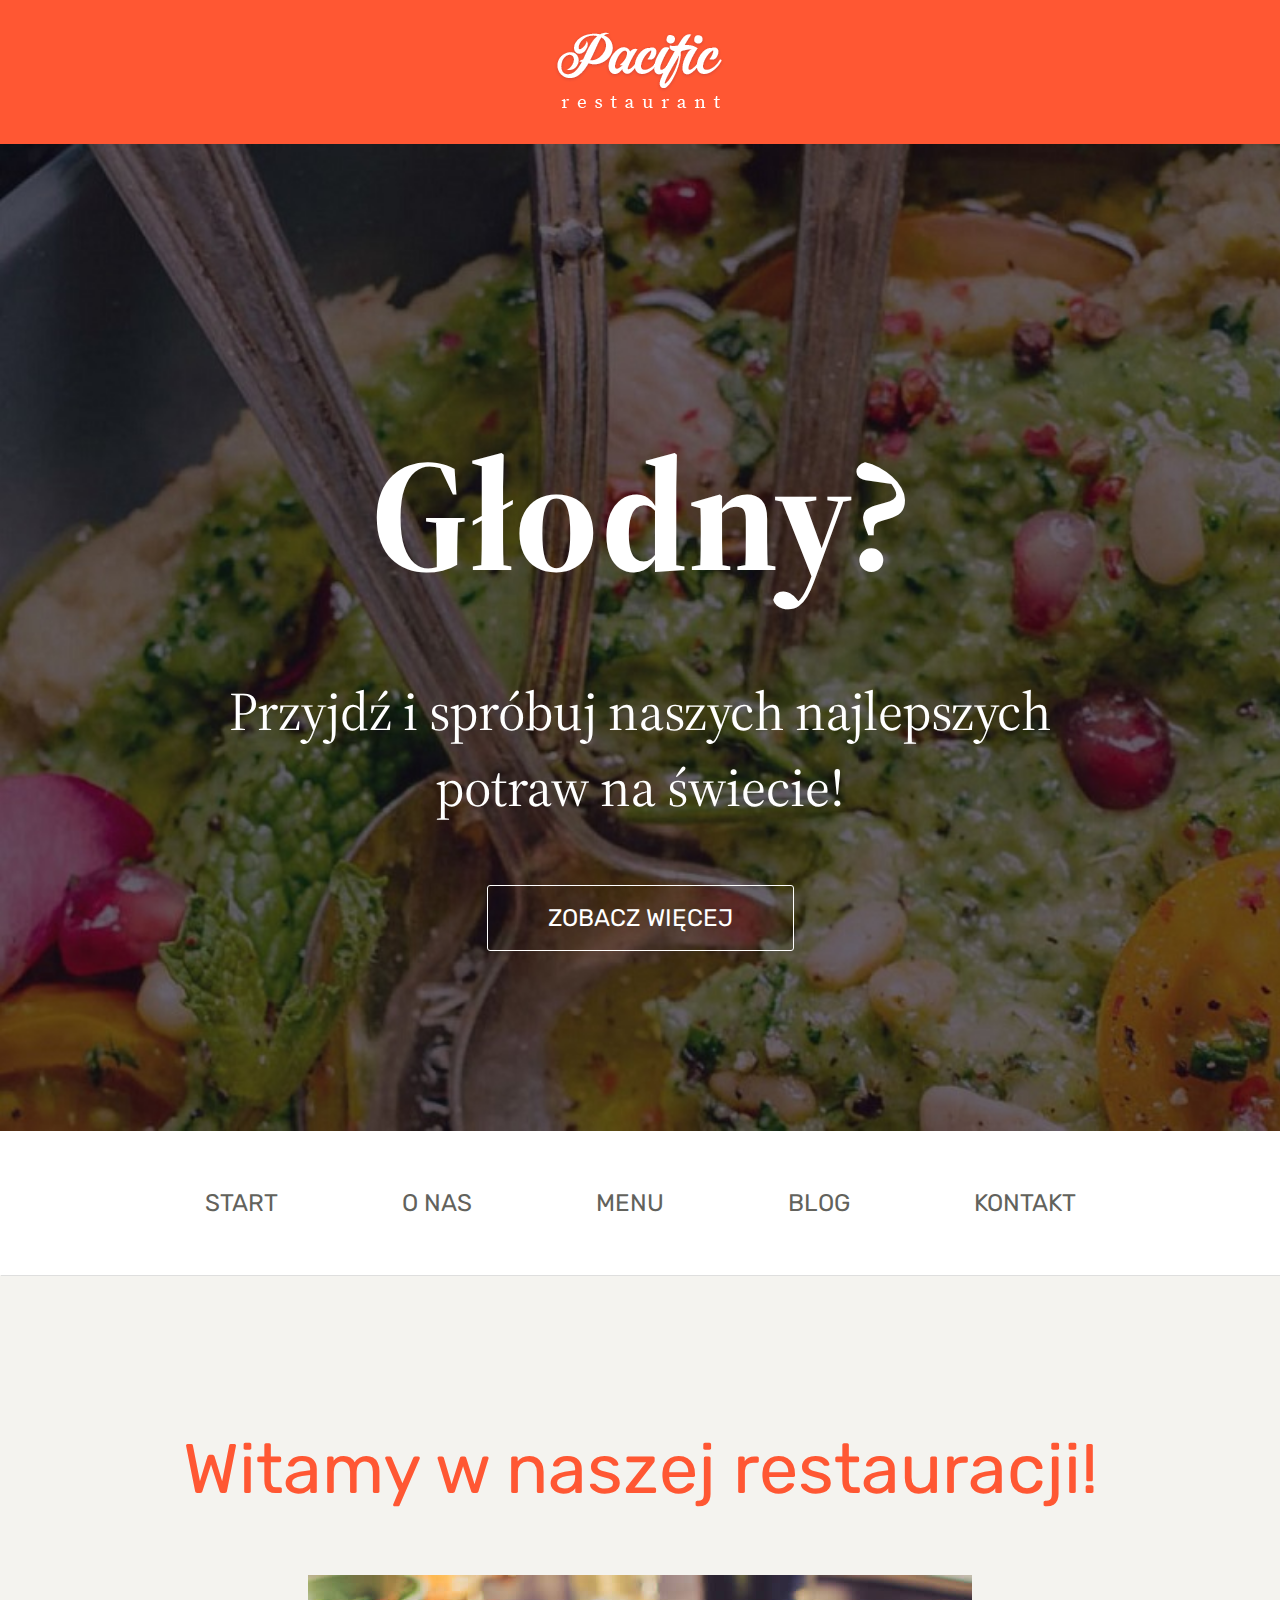
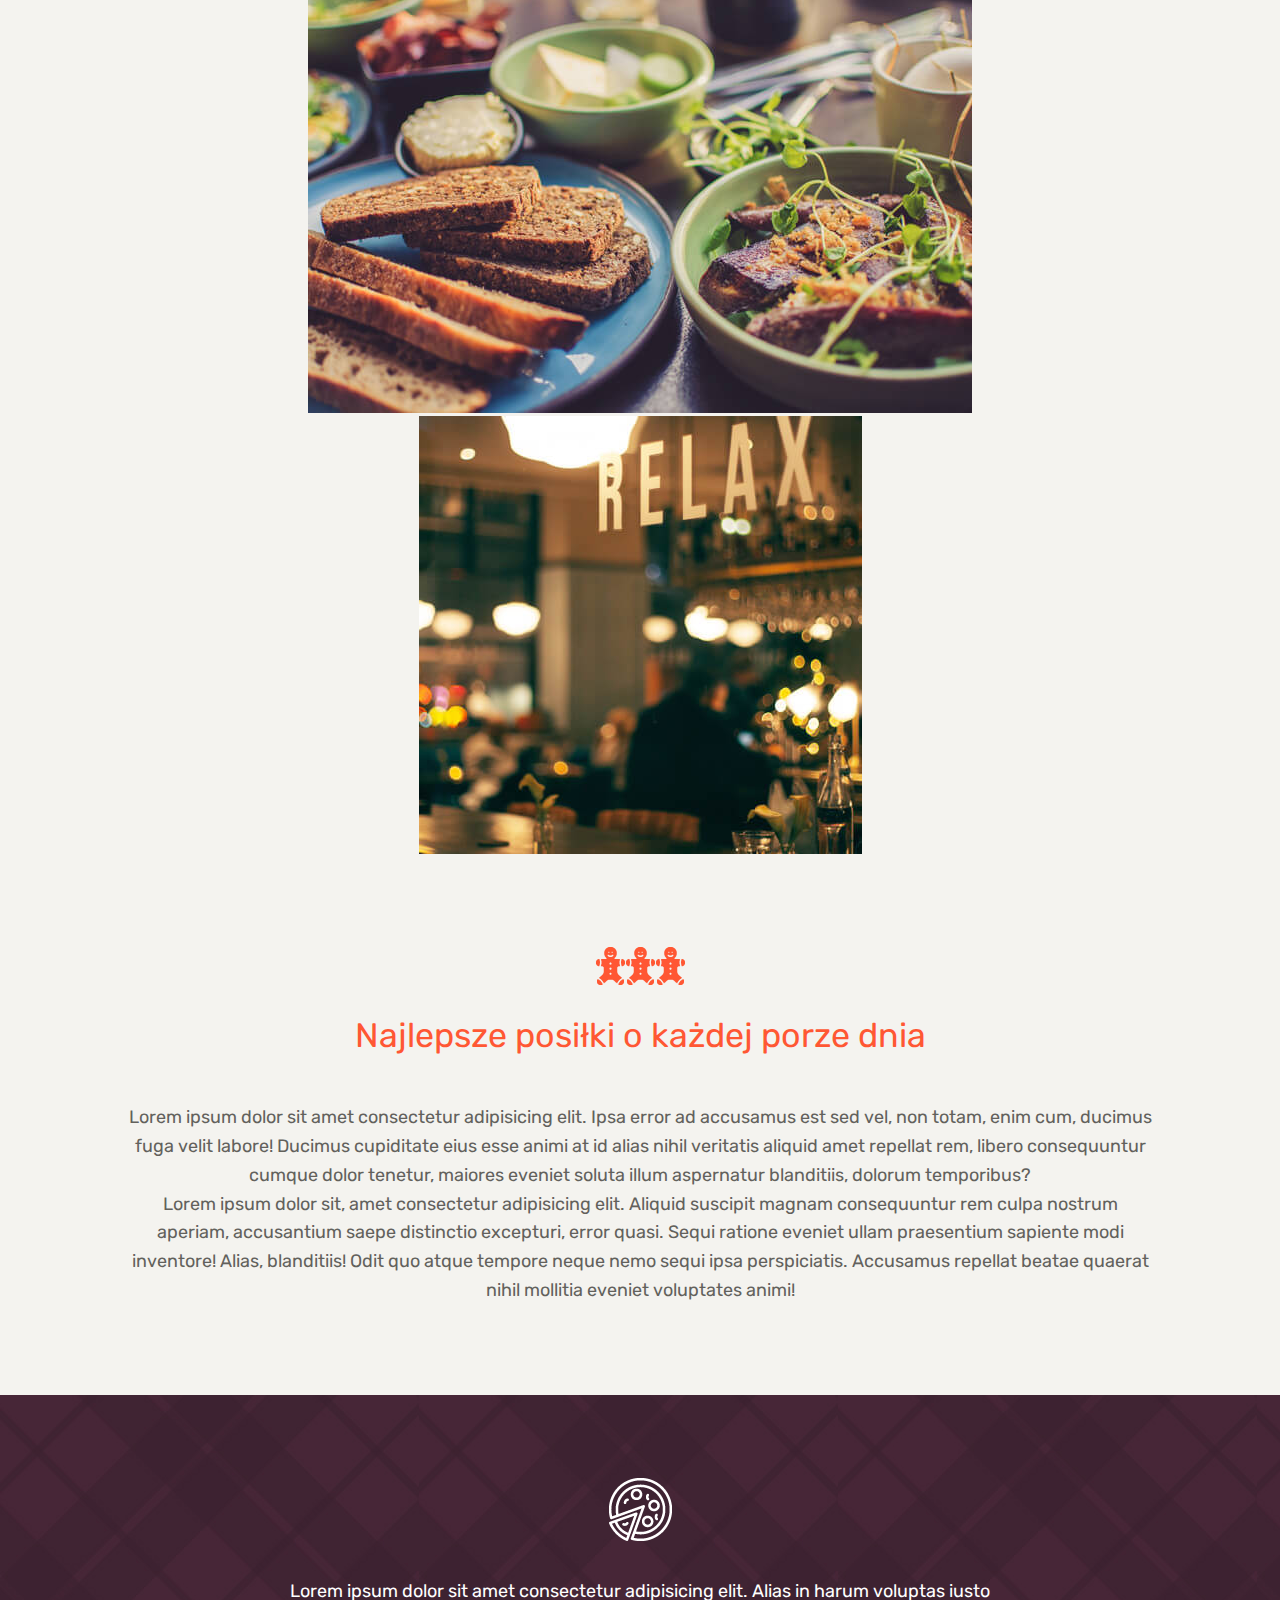
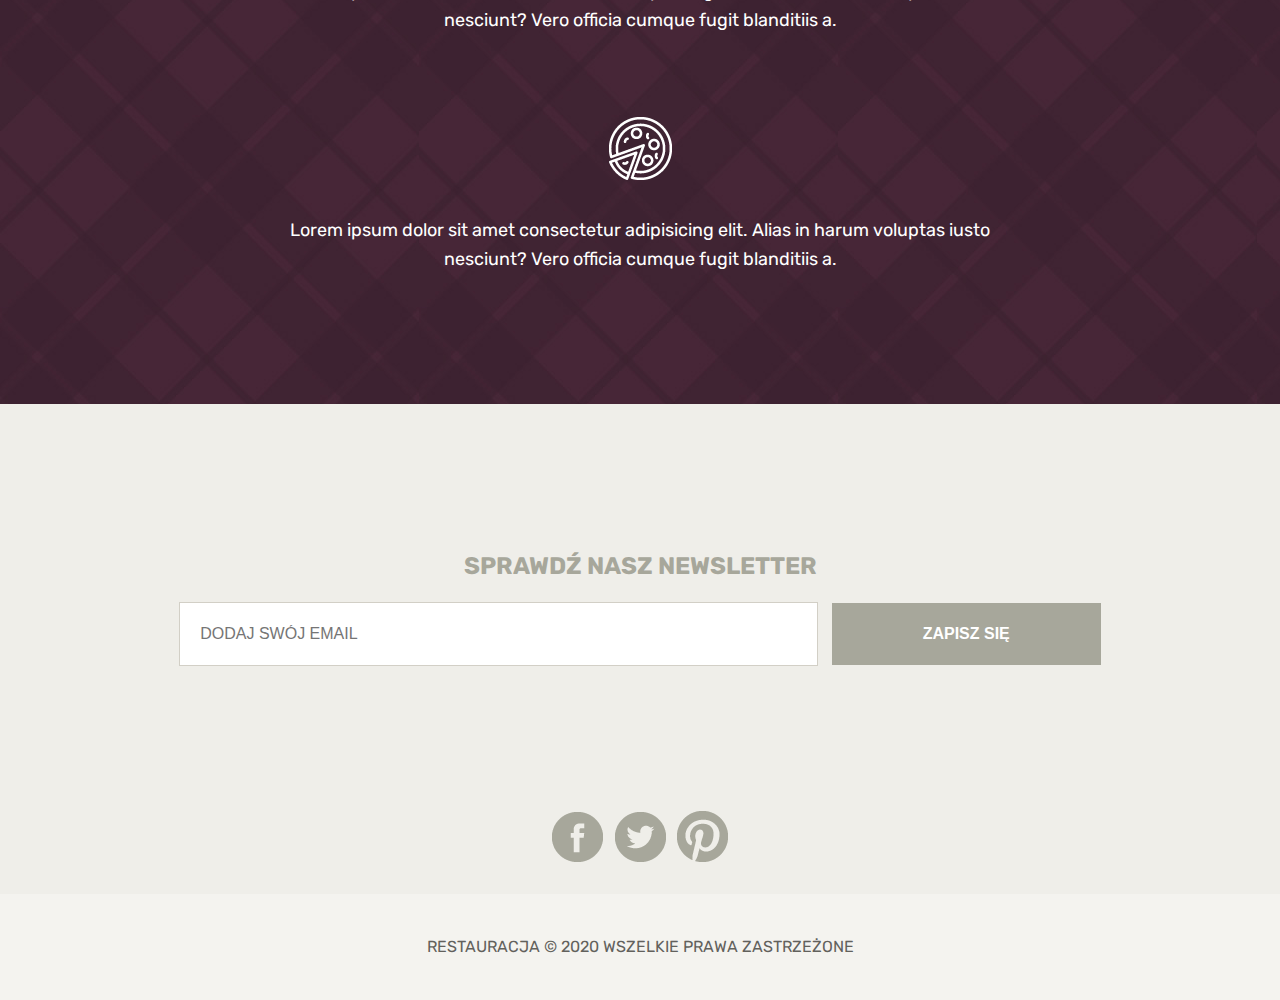
<file: index.html>
<!DOCTYPE html>
<html lang="en">
<head>
	<meta charset="UTF-8">
	<meta name="viewport" content="width=device-width, initial-scale=1.0">
	<title>Witamy w naszej restauracji</title>
	<link rel="preconnect" href="https://fonts.gstatic.com">
	<link rel="preconnect" href="https://fonts.gstatic.com">
	<link href="https://fonts.googleapis.com/css2?family=Rubik&family=Source+Serif+Pro:wght@400;700&display=swap" rel="stylesheet">
	<link rel="stylesheet" href="src/style.css">
</head>
<body>
	<header>
		<div class="logo-bar">
			<a href="index.html">
				<img class="logo" src="src/logo.png" alt="Logo restauracji">
			</a>
		</div>
		<div class="top">
			<h1>Głodny?</h1>
			<p>Przyjdź i spróbuj naszych najlepszych<br>potraw na świecie!</p>
			<a href="">Zobacz więcej</a>
		</div>
		<nav>
			<ul>
				<li><a href="index.html">Start</a></li>
				<li><a href="">O nas</a></li>
				<li><a href="">Menu</a></li>
				<li><a href="">Blog</a></li>
				<li><a href="contact.html">Kontakt</a></li>
			</ul>
		</nav>
	</header>
	<main>
		<section class="section-welcome">
			<h1 class="section-header">Witamy w naszej restauracji!</h1>
			<img class="welcome-first-image" src="src/danie_1.jpg" alt="Danie numer 1">
			<img src="src/danie_2.jpg" alt="Danie numer 2">
		</section>
		<section class="section-best-meals">
			<img src="src/ciastka.png" alt="Ciastka">
			<h1 class="section-header">Najlepsze posiłki o każdej porze dnia</h1>
			<p>Lorem ipsum dolor sit amet consectetur adipisicing elit. Ipsa error ad accusamus est sed vel, non totam, enim cum, ducimus fuga velit labore! Ducimus cupiditate eius esse animi at id alias nihil veritatis aliquid amet repellat rem, libero consequuntur cumque dolor tenetur, maiores eveniet soluta illum aspernatur blanditiis, dolorum temporibus?</p>
			<p>Lorem ipsum dolor sit, amet consectetur adipisicing elit. Aliquid suscipit magnam consequuntur rem culpa nostrum aperiam, accusantium saepe distinctio excepturi, error quasi. Sequi ratione eveniet ullam praesentium sapiente modi inventore! Alias, blanditiis! Odit quo atque tempore neque nemo sequi ipsa perspiciatis. Accusamus repellat beatae quaerat nihil mollitia eveniet voluptates animi!</p>
		</section>
		<section class="section-offer">
			<div class="section-offer-single">
				<img src="src/pizza.png" alt="Pizza">
				<p>Lorem ipsum dolor sit amet consectetur adipisicing elit. Alias in harum voluptas iusto nesciunt? Vero officia cumque fugit blanditiis a.</p>
			</div>
			<div class="section-offer-single">
				<img src="src/pizza.png" alt="Pizza">
				<p>Lorem ipsum dolor sit amet consectetur adipisicing elit. Alias in harum voluptas iusto nesciunt? Vero officia cumque fugit blanditiis a.</p>
			</div>
		</section>
		<section class="section-newsletter">
			<div class="section-newsletter-wrapper">
				<h2>Sprawdź nasz newsletter</h2>
				<form action="" method="">
					<input type="email" placeholder="Dodaj swój email">
					<button type="submit">Zapisz się</button>
				</form>
			</div>
			<div class="social-links">
				<a href=""><img src="src/facebook.png" alt="Facebook logo"></a>
				<a href=""><img src="src/twitter.png" alt="Twitter logo"></a>
				<a href=""><img src="src/pinterest.png" alt="Pinterest logo"></a>
			</div>
		</section>
	</main>
	<footer>
		<p>Restauracja &copy; 2020 Wszelkie prawa zastrzeżone</p>
	</footer>
</body>
</html>
</file>
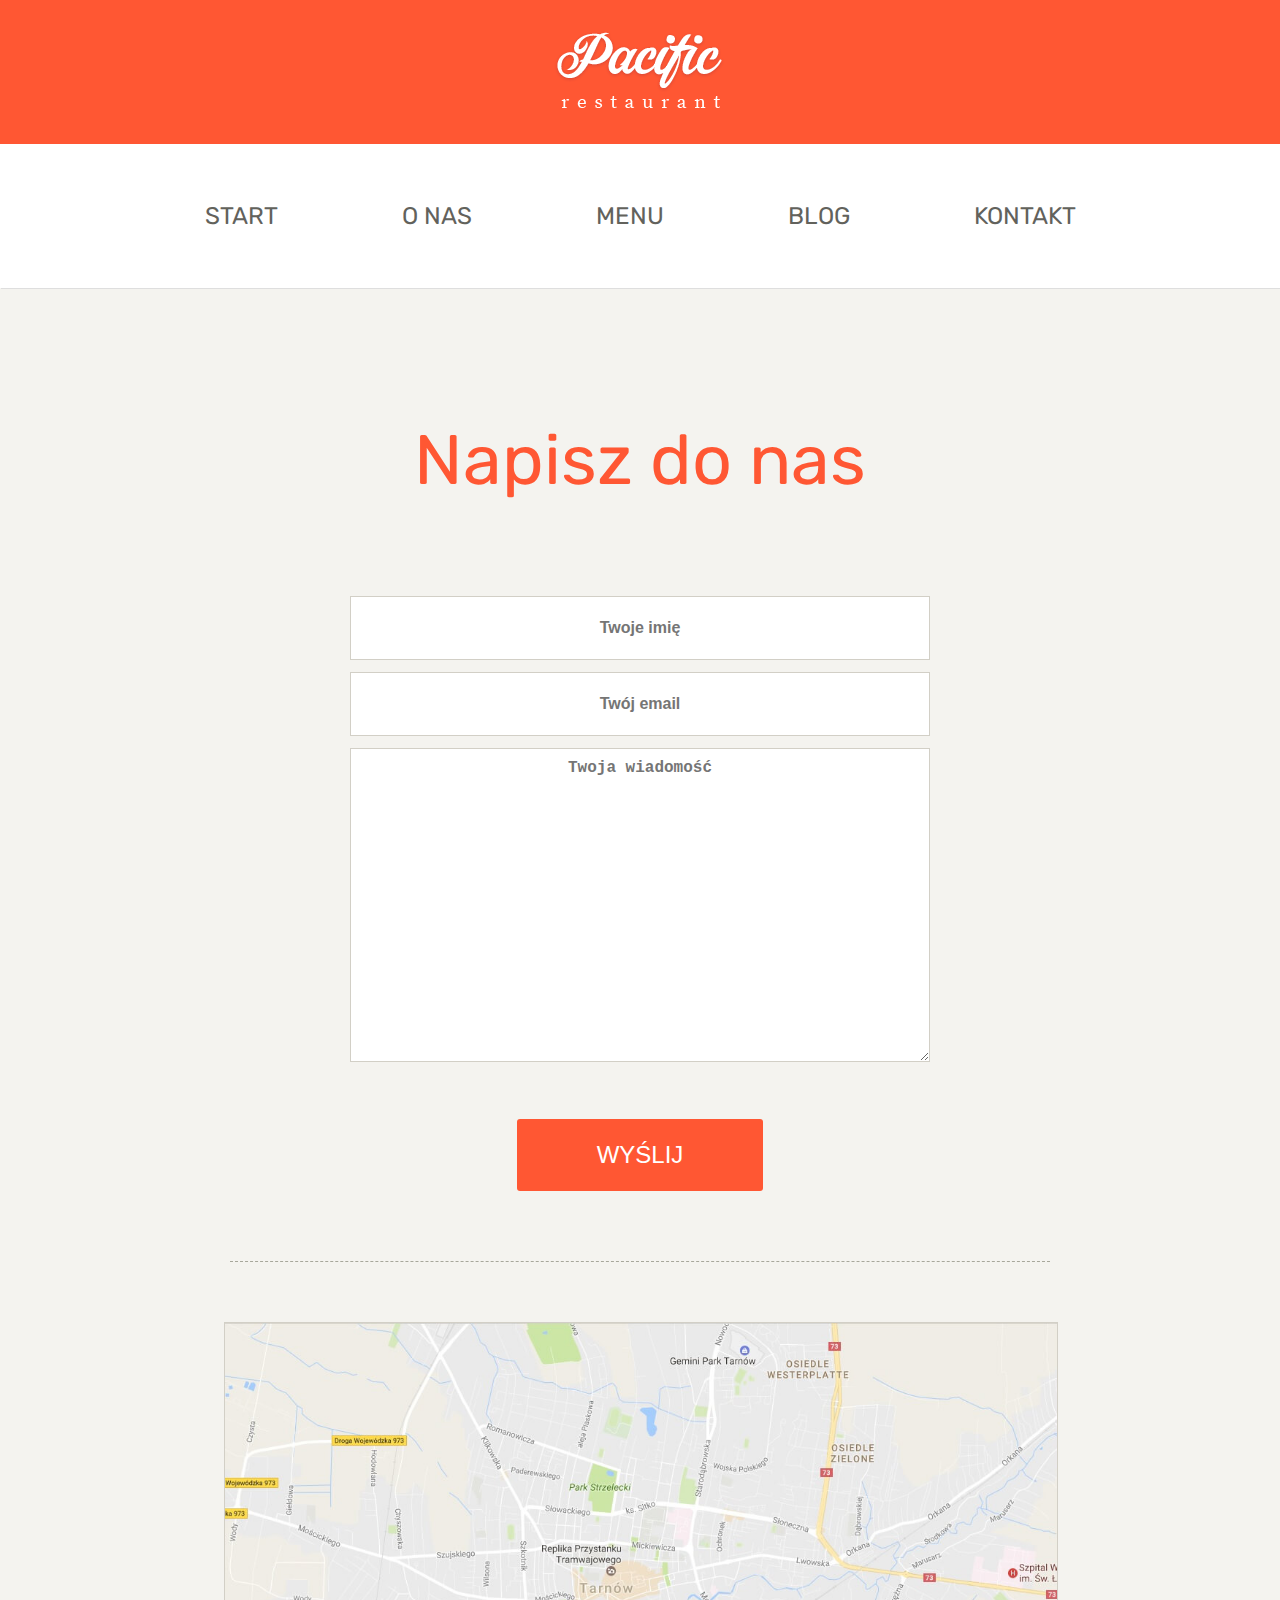
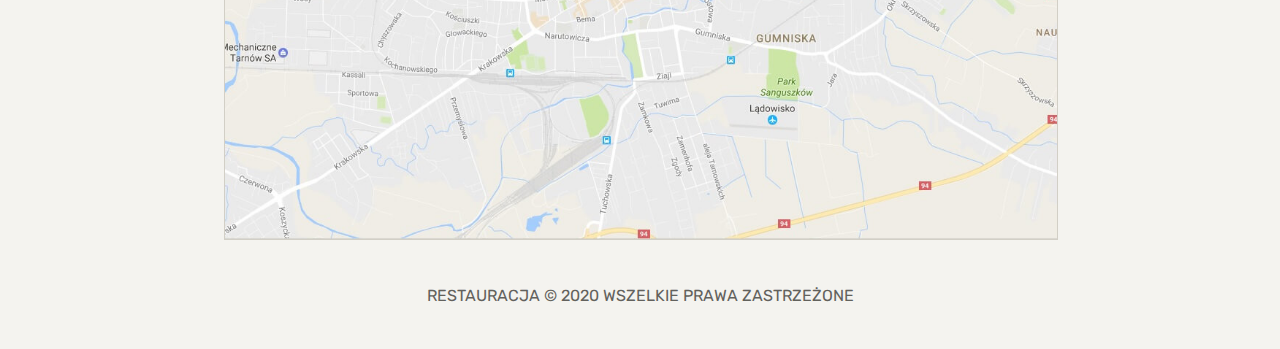
<file: contact.html>
<!DOCTYPE html>
<html lang="en">
<head>
	<meta charset="UTF-8">
	<meta name="viewport" content="width=device-width, initial-scale=1.0">
	<title>Kontakt - Witamy w naszej restauracji</title>
	<link href="https://fonts.googleapis.com/css2?family=Rubik&family=Source+Serif+Pro:wght@400;700&display=swap" rel="stylesheet">
	<link rel="stylesheet" href="src/style.css">
</head>
<body>
	<header>
		<div class="logo-bar">
			<a href="index.html">
				<img class="logo" src="src/logo.png" alt="Logo restauracji">
			</a>
		</div>
		<nav>
			<ul>
				<li><a href="index.html">Start</a></li>
				<li><a href="">O nas</a></li>
				<li><a href="">Menu</a></li>
				<li><a href="">Blog</a></li>
				<li><a href="contact.html">Kontakt</a></li>
			</ul>
		</nav>
	</header>
	<main>
		<section class="section-contact-form">
			<div class="section-contact-form-inner">
				<h1 class="section-header">Napisz do nas</h1>
				<form action="">
					<input type="text" placeholder="Twoje imię">
					<input type="email" placeholder="Twój email">
					<textarea placeholder="Twoja wiadomość" rows="6"></textarea>
					<button type="submit">Wyślij</button>
				</form>
			</div>
		</section>
		<section class="section-map">
			<picture>
				<source media="(min-width: 600px)" srcset="src/mapa.jpg">
				<img src="src/mapa_small.jpg" alt="Mapa z lokalizacją restauracji">
			</picture>
		</section>
	</main>
	<footer>
		<p>Restauracja &copy; 2020 Wszelkie prawa zastrzeżone</p>
	</footer>
</body>
</html>
</file>
<file: src/style.css>
/* font-family: 'Rubik', sans-serif;
font-family: 'Source Serif Pro', serif; */

/* 
1. Reset
2. Style globalne
3. Typografia
4. Komponenty
5. Naglowek
6. Style glownych sekcji
7. Stopka
*/

/* 1. Reset */

/* http://meyerweb.com/eric/tools/css/reset/ 
   v2.0 | 20110126
   License: none (public domain)
*/

html,
body,
div,
span,
applet,
object,
iframe,
h1,
h2,
h3,
h4,
h5,
h6,
p,
blockquote,
pre,
a,
abbr,
acronym,
address,
big,
cite,
code,
del,
dfn,
em,
img,
ins,
kbd,
q,
s,
samp,
small,
strike,
strong,
sub,
sup,
tt,
var,
b,
u,
i,
center,
dl,
dt,
dd,
ol,
ul,
li,
fieldset,
form,
label,
legend,
table,
caption,
tbody,
tfoot,
thead,
tr,
th,
td,
article,
aside,
canvas,
details,
embed,
figure,
figcaption,
footer,
header,
hgroup,
menu,
nav,
output,
ruby,
section,
summary,
time,
mark,
audio,
video {
  margin: 0;
  padding: 0;
  border: 0;
  font-size: 100%;
  font: inherit;
  vertical-align: baseline;
}
/* HTML5 display-role reset for older browsers */
article,
aside,
details,
figcaption,
figure,
footer,
header,
hgroup,
menu,
nav,
section {
  display: block;
}
body {
  line-height: 1;
}
ol,
ul {
  list-style: none;
}
blockquote,
q {
  quotes: none;
}
blockquote:before,
blockquote:after,
q:before,
q:after {
  content: "";
  content: none;
}
table {
  border-collapse: collapse;
  border-spacing: 0;
}

/* 2. Style globalne */

body {
  background-color: #f4f3ef;
  color: #62615c;
  font-family: "Rubik", sans-serif;
  font-weight: 400;
}

section {
  text-align: center;
  padding: 0 10%;
}

a {
  text-decoration: none;
  text-transform: uppercase;
}

img {
  max-width: 100%; /*obrazki beda dopasowywaly sie do moiejsca, ktore jest, nigdy go nie przekrocza*/
}

/* 3. Typografia */

p {
  font-size: 14px;
  line-height: 1.6;
}

@media screen and (min-width: 1024px) {
  p {
    font-size: 18px;
  }
}

/* 4. Komponenty - to, co sie powtarza np. przycisk, naglowek */

.section-header {
  padding: 42px 0 20px;
  font-size: 18px;
  color: #ff5733;
}

@media screen and (min-width: 1024px) {
  .section-header {
    padding: 0;
  }
}

/* 5. Naglowek */

header {
  text-align: center;
}

.logo-bar {
  background-color: #ff5733;
  padding: 10px 0;
}

@media screen and (min-width: 1024px) {
  .logo-bar {
    padding: 20px 0;
  }
}

.logo-bar img {
  max-width: 20%; /*logo bedzie sie ladnie dopasowywalo pod wzgledem szerokosci na mniejszych ekranach*/
}

.top {
  padding: 75px 0 40px;
  color: #fff;
  font-family: "Source Serif Pro", serif;
  background-image: url("header_photo_small.jpg");
  background-size: cover;
}

@media screen and (min-width: 1024px) {
  .top {
    background-image: url("header_photo_big.jpg");
    background-size: cover;
    padding: 290px 0 180px;
  }
}

.top h1 {
  margin-bottom: 8px;
  font-size: 36px;
  font-weight: 700;
}

@media screen and (min-width: 1024px) {
  .top h1 {
    margin-bottom: 80px;
    font-size: 160px;
  }
}

.top p {
  font-size: 14px;
  line-height: 1.4;
}

@media screen and (min-width: 1024px) {
  .top p {
    font-size: 54px;
  }
}

.top a {
  display: inline-block;
  margin: 20px 0 0;
  padding: 10px 24px;
  color: #fff;
  font-family: "Rubik", sans-serif;
  text-transform: uppercase;
  border: 1px solid #fff;
  border-radius: 3px;
}

@media screen and (min-width: 1024px) {
  .top a {
    margin: 60px 0 0;
    padding: 20px 60px;
    font-size: 24px;
  }
}

.top a:hover {
  background-color: #fff;
  color: #4c4731;
}

nav {
  background-color: #fff;
  box-shadow: 1px 1px 0 #dedede;
}

nav li {
  padding: 15px 0;
}

@media screen and (min-width: 1024px) {
  nav li {
    display: inline-block;
    padding: 60px;
  }
}

nav a {
  color: #62625c;
  font-size: 12px;
}

@media screen and (min-width: 1024px) {
  nav a {
    font-size: 24px;
  }
}

/* 6. Style glownych sekcji */

@media screen and (min-width: 1024px) {
  .section-welcome h1 {
    margin: 160px 0 70px;
    font-size: 70px;
  }
  .section-best-meals h1 {
    margin: 25px 0 50px;
    font-size: 34px;
  }
}

.welcome-first-image {
  display: none;
}

@media screen and (min-width: 1024px) {
  .welcome-first-image {
    display: inline-block;
  }
}

.section-best-meals {
  padding: 0 10% 60px;
}

@media screen and (min-width: 1024px) {
  .section-best-meals {
    padding: 0 10% 90px;
  }
}

.section-best-meals img {
  padding-top: 20px;
  max-width: 20%;
}

@media screen and (min-width: 1024px) {
  .section-best-meals img {
    padding-top: 85px;
  }
}

.section-offer {
  padding: 40px 10% 50px;
  background: url("desen_tlo.jpg");
}

@media screen and (min-width: 1024px) {
  .section-offer {
    padding: 80px 20% 130px;
  }
}

.section-offer-single img {
  margin: 0 0 30px;
  max-width: 12%;
}

.section-offer-single p {
  color: #fff;
}

.section-offer-single:first-child {
  margin-bottom: 30px;
}

@media screen and (min-width: 1024px) {
  .section-offer-single:first-child {
    margin-bottom: 80px;
  }
}

.section-newsletter {
  background-color: #efeee9;
  padding: 47px 0 26px;
}

@media screen and (min-width: 1024px) {
  .section-newsletter {
    padding: 150px 0 26px;
  }
}

.section-newsletter h2 {
  margin: 0 0 24px;
  font-size: 14px;
  font-weight: 700;
  text-transform: uppercase;
  color: #a7a79b;
}

@media screen and (min-width: 1024px) {
  .section-newsletter h2 {
    font-size: 24px;
  }
}

.section-newsletter form {
  margin: 0 0 40px;
}

.section-newsletter input {
  display: block;
  width: 60%;
  border: 1px solid #d2cfc6;
  height: 30px;
  line-height: 1.8;
  text-transform: uppercase;
  padding-left: 20px;
  margin: 0 auto 12px;
}

@media screen and (min-width: 1024px) {
  .section-newsletter input {
    display: inline-block;
    height: 60px;
    font-size: 16px;
  }
}

.section-newsletter button {
  padding: 10px 40px;
  border: 1px solid #a7a79b;
  background-color: #a7a79b;
  color: #fff;
  text-transform: uppercase;
  font-weight: 700;
  font-size: 12px;
}

@media screen and (min-width: 1024px) {
  .section-newsletter button {
    padding: 21px 90px;
    margin-left: 10px;
    font-size: 16px;
  }
}

@media screen and (min-width: 1024px) {
  .section-newsletter-wrapper {
    width: 80%;
    margin: 0 auto;
  }
}

.social-links img {
  max-width: 10%;
}

@media screen and (min-width: 1024px) {
  .social-links img {
    margin-top: 90px;
  }
}

.section-contact-form h1 {
  margin: 50px 0 40px;
}

@media screen and (min-width: 1024px) {
  .section-contact-form h1 {
    margin: 120px 0 100px;
    font-size: 70px;
  }
}

.section-contact-form-inner {
  width: 80%;
  padding: 18px 0 24px;
  margin: 0 auto;
  border-bottom: 1px dashed #a7a79b;
}

@media screen and (min-width: 1024px) {
  .section-contact-form-inner {
    padding: 18px 0 70px;
  }
}

.section-contact-form input,
.section-contact-form textarea {
  display: block;
  width: 100%;
  margin: 0 auto;
  text-align: center;
  font-weight: 700;
  margin-bottom: 12px;
  border: 1px solid #d2cfc6;
}

@media screen and (min-width: 1024px) {
  .section-contact-form input,
  .section-contact-form textarea {
    width: 70%;
  }
}

.section-contact-form input {
  height: 28px;
}

@media screen and (min-width: 1024px) {
  .section-contact-form input {
    height: 60px;
    font-size: 16px;
  }
}

.section-contact-form textarea {
  height: 180px;
  padding-top: 10px;
  font-size: 16px;
}

@media screen and (min-width: 1024px) {
  .section-contact-form textarea {
    height: 300px;
  }
}

.section-contact-form button {
  padding: 10px 42px;
  background-color: #ff5733;
  color: #fff;
  text-transform: uppercase;
  font-size: 12px;
  border: none;
  border-radius: 3px;
  margin: 25px 0 0;
}

@media screen and (min-width: 1024px) {
  .section-contact-form button {
    padding: 22px 80px;
    font-size: 24px;
    margin: 45px 0 0;
  }
}

.section-map {
  padding: 30px 0 0;
  width: 65%;
  margin: 0 auto;
}

@media screen and (min-width: 1024px) {
  .section-map {
    padding: 60px 0 0;
  }
}

.section-map img {
  border: 1px solid #d2cfc6;
}

/* 7. Stopka */

footer p {
  padding: 20px 0;
  font-size: 12px;
  text-align: center;
  columns: #a7a79b;
  text-transform: uppercase;
}

@media screen and (min-width: 1024px) {
  footer p {
    padding: 40px 0;
    font-size: 16px;
  }
}
</file>
